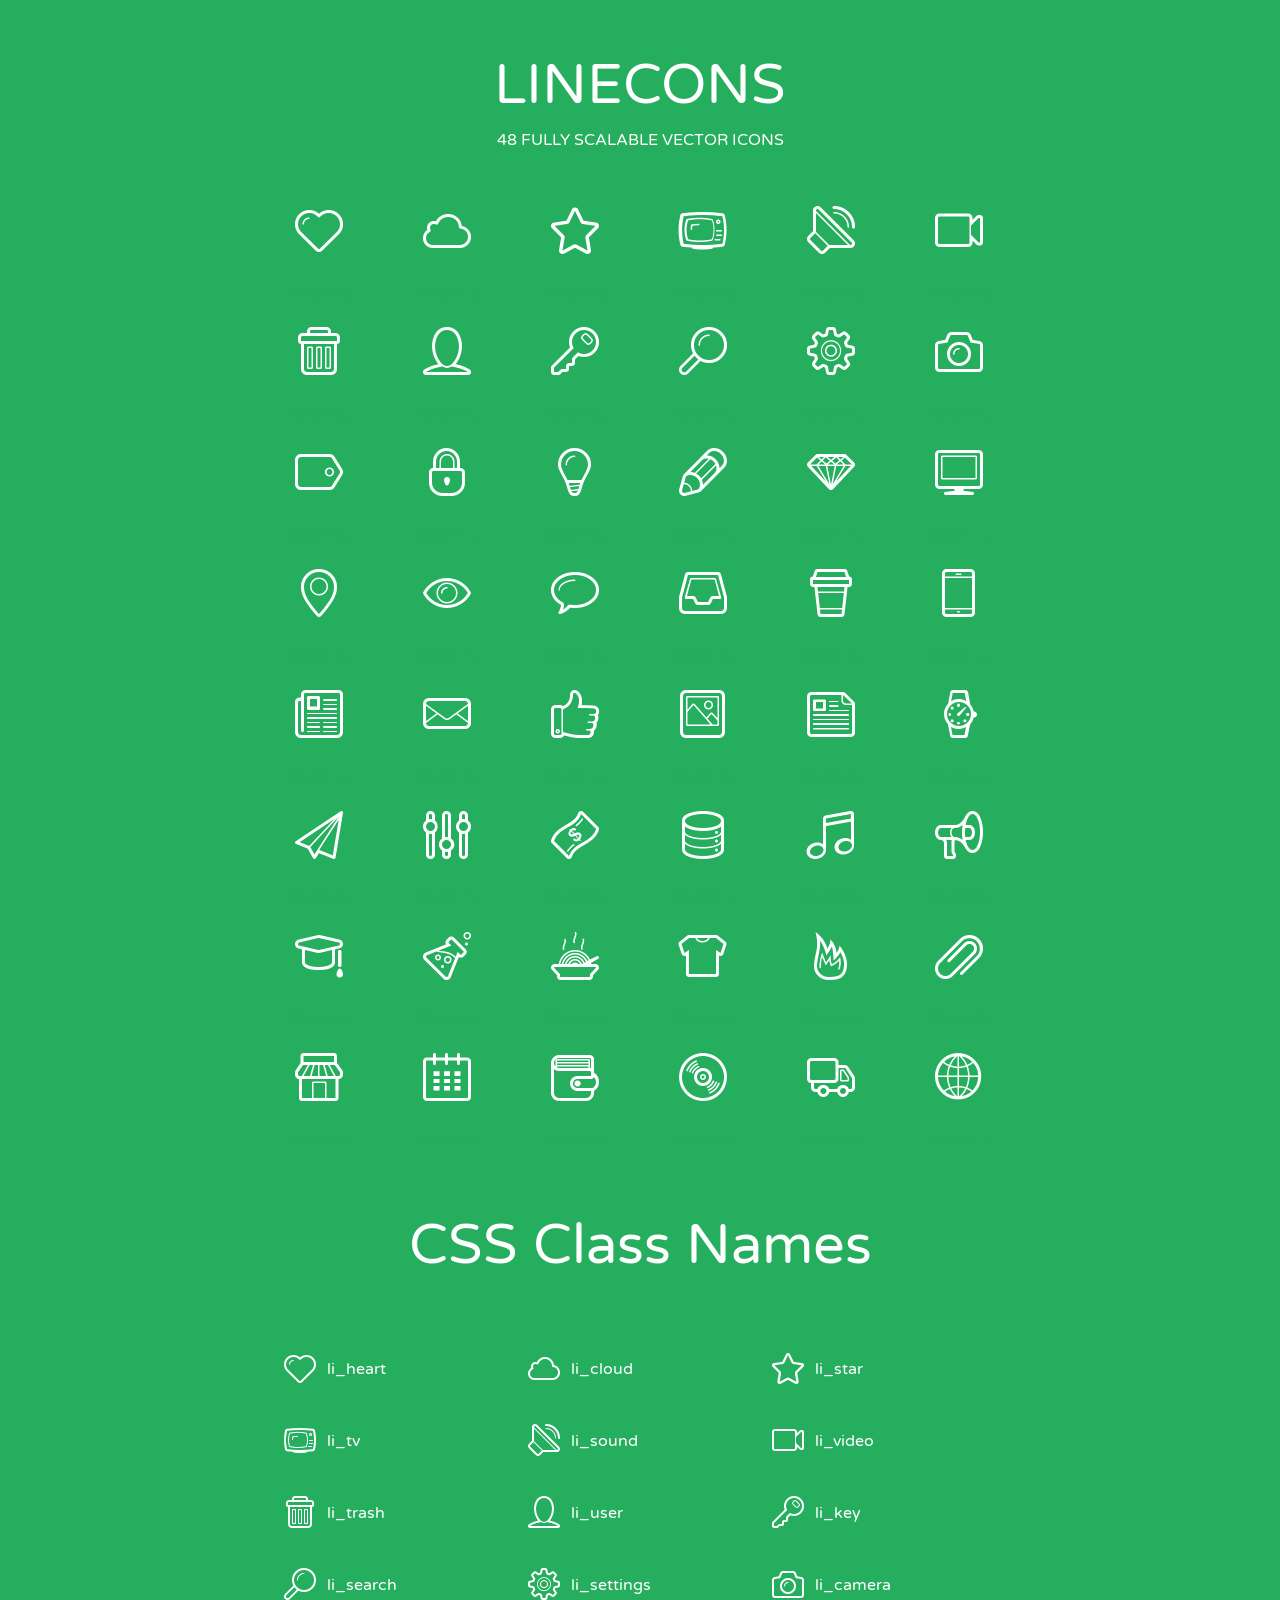
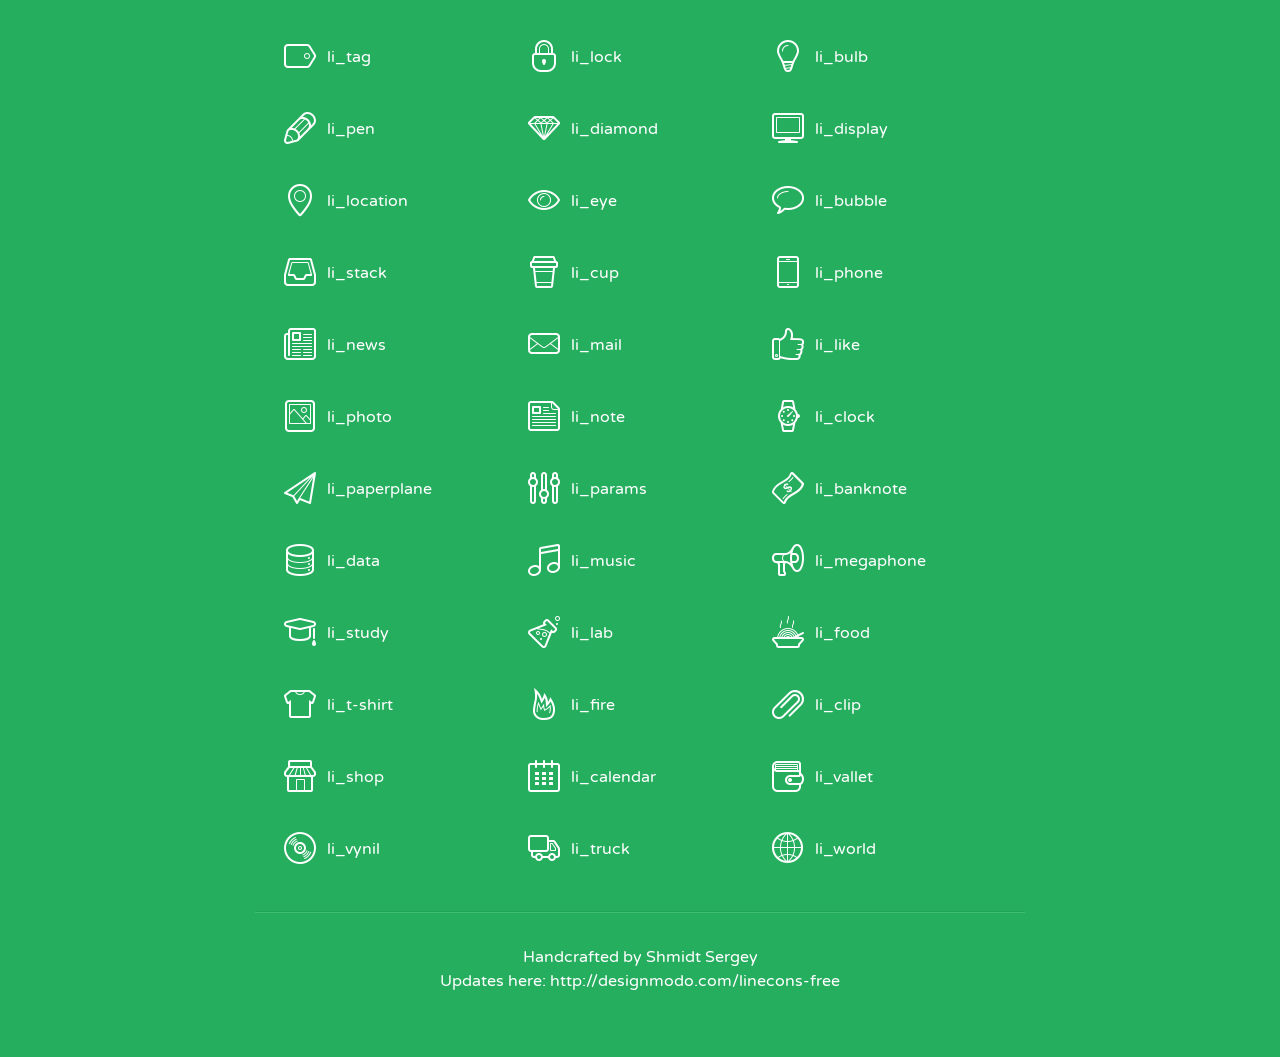
<file: assets/lineicons/index.html>
<!doctype html>
<html>
<head>
<title>LINECONS - 48 Fully Scalable Vector Icons</title>
<link rel="stylesheet" href="style.css" />
<link href='http://fonts.googleapis.com/css?family=Varela+Round' rel='stylesheet' type='text/css'>
<!--[if lte IE 7]><script src="lte-ie7.js"></script><![endif]-->

<!-- 

Thanks http://icomoon.io/app/ for amazing service!

-->


<style>
	section, header, footer {display: block;}
	body {
		font-family: 'Varela Round', sans-serif;
		color: #333333;
		line-height: 1.5;
		font-size: 16px;
		background:#26ae5f;
		color:white;
		-moz-text-shadow: 0 1px 1px rgba(0, 0, 0, 0.21);
		-webkit-text-shadow: 0 1px 1px rgba(0, 0, 0, 0.21);
	}
	* {
		-moz-box-sizing: border-box;
		-webkit-box-sizing: border-box;
		box-sizing: border-box;
		margin: 0;
		padding: 0;
	}
	.glyph {
		float: left;
		text-align: center;
		padding: .5em;
		margin: 0 .5em;
		width: 7em;
		border-radius: .375em;
		top:0;
		position:relative;
		-webkit-transition:0.2s ease-in;
		-o-transition:0.2s ease-in;
		-moz-transition:0.2s ease-in;
		-ie-transition:0.2s ease-in;
		transition:0.2s ease-in;
	}
	.glyph input {
		width: 100%;
		text-align: center;
		font-family: consolas, monospace;
		border-radius:3px;
		border:none;
		padding:4px;
		background:#26AE5C;
		color:#26AE5C;
		-webkit-transition:0.2s ease-in;
		-o-transition:0.2s ease-in;
		-moz-transition:0.2s ease-in;
		-ie-transition:0.2s ease-in;
		transition:0.2s ease-in;
	}
	.glyph:hover input {
		background:#26ae5f;
		padding:4px;
		color:#ffffff;
	}
	.glyph:hover {
		-webkit-transition: all 0.5s ease-out;
		background:#222821;
		color:#fff;
		text-shadow: none;
		-moz-text-shadow: none;
		-webkit-text-shadow: none;
		top:-5px;
		position:relative;
	}
	.glyph input, .mtm {
		margin-top: .75em;
	}
	.w-main {
		width: 770px;
		text-align:center;
	}
	.centered {
		margin-left: auto;
		margin-right: auto;
	}
	.fs1 {
		font-size: 3em;
	}
	header {
		margin: 2em 0;
		padding-bottom: .5em;
	}
	header h1 {
		font-size: 3.5em;
		font-weight: normal;
	}
	.clearfix:before, .clearfix:after { content: ""; display: table; }
	.clearfix:after, .clear { clear: both; }
	footer {
		margin: 2em 0;
		padding: 2em 0;
		border-top: 1px solid rgb(60, 189, 114);
		box-shadow: 0 -1px rgb(33, 165, 89);
	}
	a, a:visited {
		color: #ffffff; text-decoration:none;
	}
	a:hover, a:focus {color: #222821; text-decoration:none;}
	.box1 {
		display: inline-block;
		width: 14em;
		padding: .25em .5em;
		margin: .5em 1em .5em 0;
		text-align:left;
		
	}
	.box1 span { 
		font-size:2em;
		position: relative;
		top: 0.25em;
		margin-right: 0.1em;
	}
</style>
</head>
<body>
	<div class="w-main centered">
	<section class="mtm clearfix" id="glyphs">
	<header>
		<h1>LINECONS</h1>
		<p>48 FULLY SCALABLE VECTOR ICONS</p>
	</header>
	<div class="glyph">
		<div class="fs1" aria-hidden="true" data-icon="&#xe000;"></div>
		<input type="text" readonly="readonly" value="&amp;#xe000;" />
	</div>
	<div class="glyph">
		<div class="fs1" aria-hidden="true" data-icon="&#xe001;"></div>
		<input type="text" readonly="readonly" value="&amp;#xe001;" />
	</div>
	<div class="glyph">
		<div class="fs1" aria-hidden="true" data-icon="&#xe002;"></div>
		<input type="text" readonly="readonly" value="&amp;#xe002;" />
	</div>
	<div class="glyph">
		<div class="fs1" aria-hidden="true" data-icon="&#xe003;"></div>
		<input type="text" readonly="readonly" value="&amp;#xe003;" />
	</div>
	<div class="glyph">
		<div class="fs1" aria-hidden="true" data-icon="&#xe004;"></div>
		<input type="text" readonly="readonly" value="&amp;#xe004;" />
	</div>
	<div class="glyph">
		<div class="fs1" aria-hidden="true" data-icon="&#xe005;"></div>
		<input type="text" readonly="readonly" value="&amp;#xe005;" />
	</div>
	<div class="glyph">
		<div class="fs1" aria-hidden="true" data-icon="&#xe006;"></div>
		<input type="text" readonly="readonly" value="&amp;#xe006;" />
	</div>
	<div class="glyph">
		<div class="fs1" aria-hidden="true" data-icon="&#xe007;"></div>
		<input type="text" readonly="readonly" value="&amp;#xe007;" />
	</div>
	<div class="glyph">
		<div class="fs1" aria-hidden="true" data-icon="&#xe008;"></div>
		<input type="text" readonly="readonly" value="&amp;#xe008;" />
	</div>
	<div class="glyph">
		<div class="fs1" aria-hidden="true" data-icon="&#xe009;"></div>
		<input type="text" readonly="readonly" value="&amp;#xe009;" />
	</div>
	<div class="glyph">
		<div class="fs1" aria-hidden="true" data-icon="&#xe00a;"></div>
		<input type="text" readonly="readonly" value="&amp;#xe00a;" />
	</div>
	<div class="glyph">
		<div class="fs1" aria-hidden="true" data-icon="&#xe00b;"></div>
		<input type="text" readonly="readonly" value="&amp;#xe00b;" />
	</div>
	<div class="glyph">
		<div class="fs1" aria-hidden="true" data-icon="&#xe00c;"></div>
		<input type="text" readonly="readonly" value="&amp;#xe00c;" />
	</div>
	<div class="glyph">
		<div class="fs1" aria-hidden="true" data-icon="&#xe00d;"></div>
		<input type="text" readonly="readonly" value="&amp;#xe00d;" />
	</div>
	<div class="glyph">
		<div class="fs1" aria-hidden="true" data-icon="&#xe00e;"></div>
		<input type="text" readonly="readonly" value="&amp;#xe00e;" />
	</div>
	<div class="glyph">
		<div class="fs1" aria-hidden="true" data-icon="&#xe00f;"></div>
		<input type="text" readonly="readonly" value="&amp;#xe00f;" />
	</div>
	<div class="glyph">
		<div class="fs1" aria-hidden="true" data-icon="&#xe010;"></div>
		<input type="text" readonly="readonly" value="&amp;#xe010;" />
	</div>
	<div class="glyph">
		<div class="fs1" aria-hidden="true" data-icon="&#xe011;"></div>
		<input type="text" readonly="readonly" value="&amp;#xe011;" />
	</div>
	<div class="glyph">
		<div class="fs1" aria-hidden="true" data-icon="&#xe012;"></div>
		<input type="text" readonly="readonly" value="&amp;#xe012;" />
	</div>
	<div class="glyph">
		<div class="fs1" aria-hidden="true" data-icon="&#xe013;"></div>
		<input type="text" readonly="readonly" value="&amp;#xe013;" />
	</div>
	<div class="glyph">
		<div class="fs1" aria-hidden="true" data-icon="&#xe014;"></div>
		<input type="text" readonly="readonly" value="&amp;#xe014;" />
	</div>
	<div class="glyph">
		<div class="fs1" aria-hidden="true" data-icon="&#xe015;"></div>
		<input type="text" readonly="readonly" value="&amp;#xe015;" />
	</div>
	<div class="glyph">
		<div class="fs1" aria-hidden="true" data-icon="&#xe016;"></div>
		<input type="text" readonly="readonly" value="&amp;#xe016;" />
	</div>
	<div class="glyph">
		<div class="fs1" aria-hidden="true" data-icon="&#xe017;"></div>
		<input type="text" readonly="readonly" value="&amp;#xe017;" />
	</div>
	<div class="glyph">
		<div class="fs1" aria-hidden="true" data-icon="&#xe018;"></div>
		<input type="text" readonly="readonly" value="&amp;#xe018;" />
	</div>
	<div class="glyph">
		<div class="fs1" aria-hidden="true" data-icon="&#xe019;"></div>
		<input type="text" readonly="readonly" value="&amp;#xe019;" />
	</div>
	<div class="glyph">
		<div class="fs1" aria-hidden="true" data-icon="&#xe01a;"></div>
		<input type="text" readonly="readonly" value="&amp;#xe01a;" />
	</div>
	<div class="glyph">
		<div class="fs1" aria-hidden="true" data-icon="&#xe01b;"></div>
		<input type="text" readonly="readonly" value="&amp;#xe01b;" />
	</div>
	<div class="glyph">
		<div class="fs1" aria-hidden="true" data-icon="&#xe01c;"></div>
		<input type="text" readonly="readonly" value="&amp;#xe01c;" />
	</div>
	<div class="glyph">
		<div class="fs1" aria-hidden="true" data-icon="&#xe01d;"></div>
		<input type="text" readonly="readonly" value="&amp;#xe01d;" />
	</div>
	<div class="glyph">
		<div class="fs1" aria-hidden="true" data-icon="&#xe01e;"></div>
		<input type="text" readonly="readonly" value="&amp;#xe01e;" />
	</div>
	<div class="glyph">
		<div class="fs1" aria-hidden="true" data-icon="&#xe01f;"></div>
		<input type="text" readonly="readonly" value="&amp;#xe01f;" />
	</div>
	<div class="glyph">
		<div class="fs1" aria-hidden="true" data-icon="&#xe020;"></div>
		<input type="text" readonly="readonly" value="&amp;#xe020;" />
	</div>
	<div class="glyph">
		<div class="fs1" aria-hidden="true" data-icon="&#xe021;"></div>
		<input type="text" readonly="readonly" value="&amp;#xe021;" />
	</div>
	<div class="glyph">
		<div class="fs1" aria-hidden="true" data-icon="&#xe022;"></div>
		<input type="text" readonly="readonly" value="&amp;#xe022;" />
	</div>
	<div class="glyph">
		<div class="fs1" aria-hidden="true" data-icon="&#xe023;"></div>
		<input type="text" readonly="readonly" value="&amp;#xe023;" />
	</div>
	<div class="glyph">
		<div class="fs1" aria-hidden="true" data-icon="&#xe024;"></div>
		<input type="text" readonly="readonly" value="&amp;#xe024;" />
	</div>
	<div class="glyph">
		<div class="fs1" aria-hidden="true" data-icon="&#xe025;"></div>
		<input type="text" readonly="readonly" value="&amp;#xe025;" />
	</div>
	<div class="glyph">
		<div class="fs1" aria-hidden="true" data-icon="&#xe026;"></div>
		<input type="text" readonly="readonly" value="&amp;#xe026;" />
	</div>
	<div class="glyph">
		<div class="fs1" aria-hidden="true" data-icon="&#xe027;"></div>
		<input type="text" readonly="readonly" value="&amp;#xe027;" />
	</div>
	<div class="glyph">
		<div class="fs1" aria-hidden="true" data-icon="&#xe028;"></div>
		<input type="text" readonly="readonly" value="&amp;#xe028;" />
	</div>
	<div class="glyph">
		<div class="fs1" aria-hidden="true" data-icon="&#xe029;"></div>
		<input type="text" readonly="readonly" value="&amp;#xe029;" />
	</div>
	<div class="glyph">
		<div class="fs1" aria-hidden="true" data-icon="&#xe02a;"></div>
		<input type="text" readonly="readonly" value="&amp;#xe02a;" />
	</div>
	<div class="glyph">
		<div class="fs1" aria-hidden="true" data-icon="&#xe02b;"></div>
		<input type="text" readonly="readonly" value="&amp;#xe02b;" />
	</div>
	<div class="glyph">
		<div class="fs1" aria-hidden="true" data-icon="&#xe02c;"></div>
		<input type="text" readonly="readonly" value="&amp;#xe02c;" />
	</div>
	<div class="glyph">
		<div class="fs1" aria-hidden="true" data-icon="&#xe02d;"></div>
		<input type="text" readonly="readonly" value="&amp;#xe02d;" />
	</div>
	<div class="glyph">
		<div class="fs1" aria-hidden="true" data-icon="&#xe02e;"></div>
		<input type="text" readonly="readonly" value="&amp;#xe02e;" />
	</div>
	<div class="glyph">
		<div class="fs1" aria-hidden="true" data-icon="&#xe02f;"></div>
		<input type="text" readonly="readonly" value="&amp;#xe02f;" />
	</div>
	</section>
	<div class="clear"></div>
	<section class="mtm clearfix" id="glyphs">
	<header>
		<h1>CSS Class Names</h1>
	</header>
	<span class="box1">
		<span aria-hidden="true" class="li_heart"></span>
		&nbsp;li_heart
	</span>
	<span class="box1">
		<span aria-hidden="true" class="li_cloud"></span>
		&nbsp;li_cloud
	</span>
	<span class="box1">
		<span aria-hidden="true" class="li_star"></span>
		&nbsp;li_star
	</span>
	<span class="box1">
		<span aria-hidden="true" class="li_tv"></span>
		&nbsp;li_tv
	</span>
	<span class="box1">
		<span aria-hidden="true" class="li_sound"></span>
		&nbsp;li_sound
	</span>
	<span class="box1">
		<span aria-hidden="true" class="li_video"></span>
		&nbsp;li_video
	</span>
	<span class="box1">
		<span aria-hidden="true" class="li_trash"></span>
		&nbsp;li_trash
	</span>
	<span class="box1">
		<span aria-hidden="true" class="li_user"></span>
		&nbsp;li_user
	</span>
	<span class="box1">
		<span aria-hidden="true" class="li_key"></span>
		&nbsp;li_key
	</span>
	<span class="box1">
		<span aria-hidden="true" class="li_search"></span>
		&nbsp;li_search
	</span>
	<span class="box1">
		<span aria-hidden="true" class="li_settings"></span>
		&nbsp;li_settings
	</span>
	<span class="box1">
		<span aria-hidden="true" class="li_camera"></span>
		&nbsp;li_camera
	</span>
	<span class="box1">
		<span aria-hidden="true" class="li_tag"></span>
		&nbsp;li_tag
	</span>
	<span class="box1">
		<span aria-hidden="true" class="li_lock"></span>
		&nbsp;li_lock
	</span>
	<span class="box1">
		<span aria-hidden="true" class="li_bulb"></span>
		&nbsp;li_bulb
	</span>
	<span class="box1">
		<span aria-hidden="true" class="li_pen"></span>
		&nbsp;li_pen
	</span>
	<span class="box1">
		<span aria-hidden="true" class="li_diamond"></span>
		&nbsp;li_diamond
	</span>
	<span class="box1">
		<span aria-hidden="true" class="li_display"></span>
		&nbsp;li_display
	</span>
	<span class="box1">
		<span aria-hidden="true" class="li_location"></span>
		&nbsp;li_location
	</span>
	<span class="box1">
		<span aria-hidden="true" class="li_eye"></span>
		&nbsp;li_eye
	</span>
	<span class="box1">
		<span aria-hidden="true" class="li_bubble"></span>
		&nbsp;li_bubble
	</span>
	<span class="box1">
		<span aria-hidden="true" class="li_stack"></span>
		&nbsp;li_stack
	</span>
	<span class="box1">
		<span aria-hidden="true" class="li_cup"></span>
		&nbsp;li_cup
	</span>
	<span class="box1">
		<span aria-hidden="true" class="li_phone"></span>
		&nbsp;li_phone
	</span>
	<span class="box1">
		<span aria-hidden="true" class="li_news"></span>
		&nbsp;li_news
	</span>
	<span class="box1">
		<span aria-hidden="true" class="li_mail"></span>
		&nbsp;li_mail
	</span>
	<span class="box1">
		<span aria-hidden="true" class="li_like"></span>
		&nbsp;li_like
	</span>
	<span class="box1">
		<span aria-hidden="true" class="li_photo"></span>
		&nbsp;li_photo
	</span>
	<span class="box1">
		<span aria-hidden="true" class="li_note"></span>
		&nbsp;li_note
	</span>
	<span class="box1">
		<span aria-hidden="true" class="li_clock"></span>
		&nbsp;li_clock
	</span>
	<span class="box1">
		<span aria-hidden="true" class="li_paperplane"></span>
		&nbsp;li_paperplane
	</span>
	<span class="box1">
		<span aria-hidden="true" class="li_params"></span>
		&nbsp;li_params
	</span>
	<span class="box1">
		<span aria-hidden="true" class="li_banknote"></span>
		&nbsp;li_banknote
	</span>
	<span class="box1">
		<span aria-hidden="true" class="li_data"></span>
		&nbsp;li_data
	</span>
	<span class="box1">
		<span aria-hidden="true" class="li_music"></span>
		&nbsp;li_music
	</span>
	<span class="box1">
		<span aria-hidden="true" class="li_megaphone"></span>
		&nbsp;li_megaphone
	</span>
	<span class="box1">
		<span aria-hidden="true" class="li_study"></span>
		&nbsp;li_study
	</span>
	<span class="box1">
		<span aria-hidden="true" class="li_lab"></span>
		&nbsp;li_lab
	</span>
	<span class="box1">
		<span aria-hidden="true" class="li_food"></span>
		&nbsp;li_food
	</span>
	<span class="box1">
		<span aria-hidden="true" class="li_t-shirt"></span>
		&nbsp;li_t-shirt
	</span>
	<span class="box1">
		<span aria-hidden="true" class="li_fire"></span>
		&nbsp;li_fire
	</span>
	<span class="box1">
		<span aria-hidden="true" class="li_clip"></span>
		&nbsp;li_clip
	</span>
	<span class="box1">
		<span aria-hidden="true" class="li_shop"></span>
		&nbsp;li_shop
	</span>
	<span class="box1">
		<span aria-hidden="true" class="li_calendar"></span>
		&nbsp;li_calendar
	</span>
	<span class="box1">
		<span aria-hidden="true" class="li_vallet"></span>
		&nbsp;li_vallet
	</span>
	<span class="box1">
		<span aria-hidden="true" class="li_vynil"></span>
		&nbsp;li_vynil
	</span>
	<span class="box1">
		<span aria-hidden="true" class="li_truck"></span>
		&nbsp;li_truck
	</span>
	<span class="box1">
		<span aria-hidden="true" class="li_world"></span>
		&nbsp;li_world
	</span>
	</section>
	<footer>
		<p>Handcrafted by <a href="http://shmidt.in">Shmidt Sergey</a></p>
		<p>Updates here: <a href="http://designmodo.com/linecons-free">http://designmodo.com/linecons-free</a></p>
	</footer>
	</div>
	<script>
	document.getElementById("glyphs").addEventListener("click", function(e) {
		var target = e.target;
		if (target.tagName === "INPUT") {
			target.select();
		}
	});
	</script>
</body>
</html>
</file>
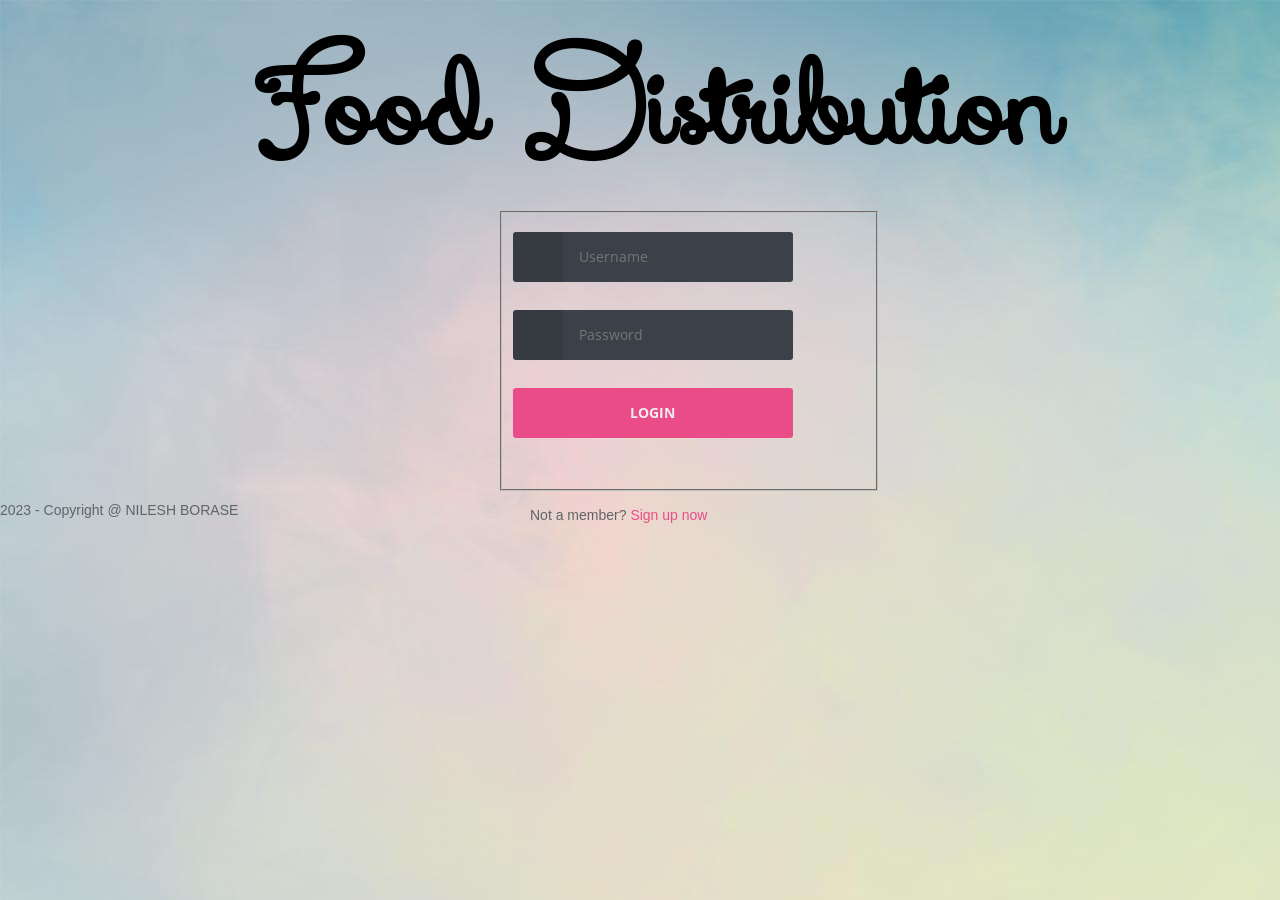
<file: login.html>
<!DOCTYPE html>
<html>

<head>

  <meta charset="UTF-8">

  <title>FOOD DISTRIBUTION</title>

    <link rel="stylesheet" href="css/styleLogin.css">
    <link rel="stylesheet" href="http://fonts.googleapis.com/css?family=Open+Sans:400,700">
    <link rel="stylesheet" type="text/css" href="http://fonts.googleapis.com/css?family=Tangerine">
    <script type="text/javascript" src="js/jquery.js"></script>
    <style>
    body{
    font-family: Verdana, Geneva, sans-serif;
  }


.validation{
  color: white;
  position: relative;
  top: -50px;
  left: 200px;
}
    </style>
</head>

<body>
<h1 class="heading">Food Distribution </h1>
    <div class="container">

      <div id="login">

        <form method="get" action="profile.html">

          <fieldset class="clearfix">

            <p><span class="fontawesome-user"></span><input type="text" placeholder="Username" id="username" required></p> <!-- JS because of IE support; better: placeholder="Username" -->
            <div id="usernameSpan" class="validation"></div>
            <p><span class="fontawesome-lock"></span><input type="password"  placeholder="Password" id="password" required></p> <!-- JS because of IE support; better: placeholder="Password" -->
            <div id="passwordSpan" class="validation"></div>
            <p><input type="submit" value="LOGIN"></p>

          </fieldset>

        </form>

        <p>        Not a member? <a href="signUp.html">Sign up now</a><span class="fontawesome-arrow-right"></span></p>

      </div> <!-- end login -->

    </div>
    

</body>
<!--footer start-->
    <footer class="site-footer">
      <div class="text-center">
        2023 - Copyright @ NILESH BORASE
        <a href="index.html#" class="go-top">
        <i class="fa fa-angle-up"></i>
        </a>
      </div>
    </footer>
<!--footer end-->

</html>
</file>
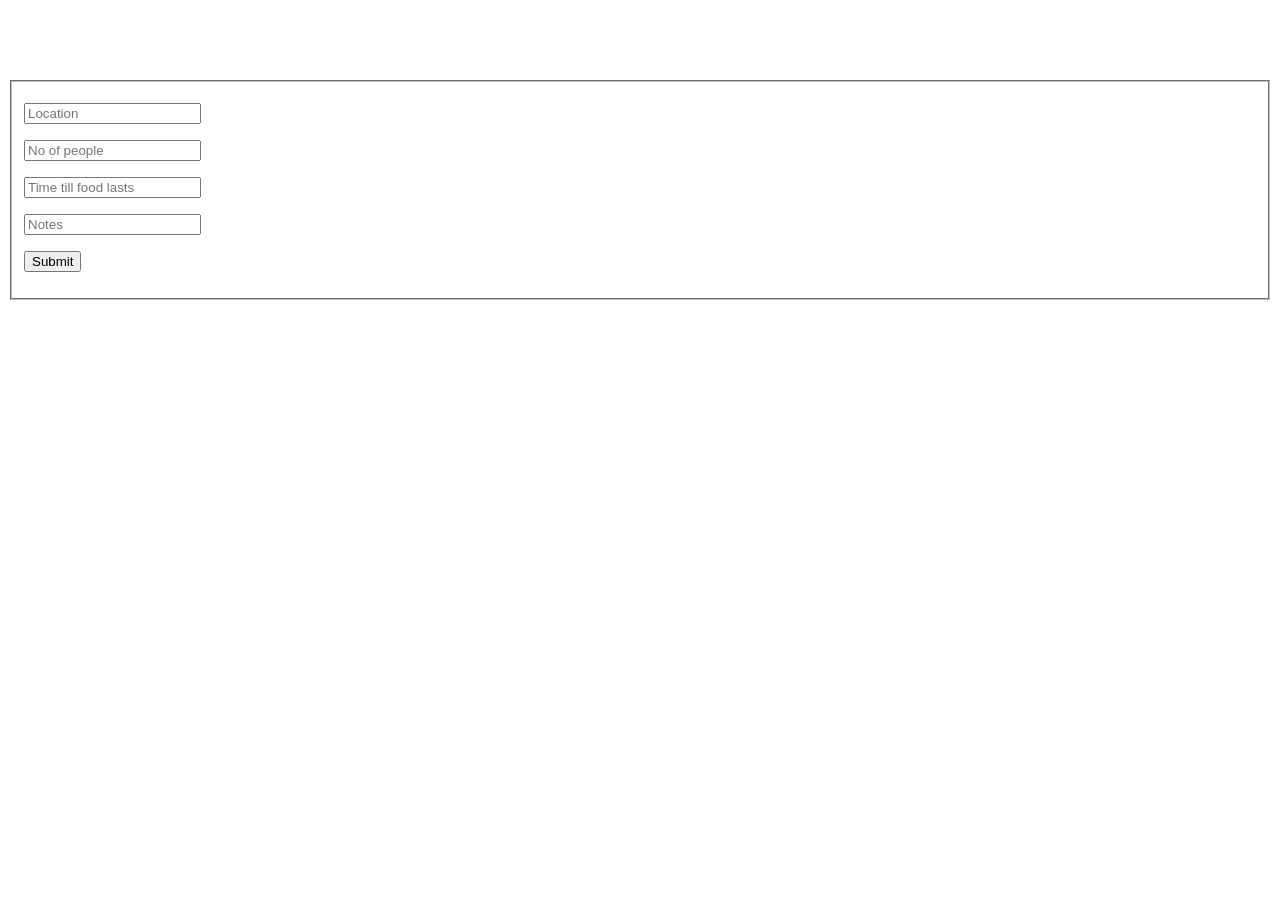
<file: Post a Request.html>
<!DOCTYPE html>
<!-- saved from url=(0069)file:///Users/mnatraj/Desktop/Modifying%20Hackathon/post_request.html -->
<html><head><meta http-equiv="Content-Type" content="text/html; charset=UTF-8">

  <meta charset="UTF-8">

  <title>Post a Request</title>

    <link rel="stylesheet" href="file:///Users/mnatraj/Desktop/Modifying%20Hackathon/css/styleLogin.css">
    <link rel="stylesheet" href="http://fonts.googleapis.com/css?family=Open+Sans:400,700">
    <link rel="stylesheet" type="text/css" href="./Post a Request_files/css">
    <script type="text/javascript" src="./Post a Request_files/jquery.js"></script>
    <style>
      .heading{
       color: white;
       margin-left: 100px;
}
.validation{
  color: white;
  position: relative;
  top: -50px;
  left: 300px;
}
.back{
border-radius: 3px;
  -moz-border-radius: 3px;
  -webkit-border-radius: 3px;
  background-color: #ea4c88;
  color: #eee;
  font-weight: bold;
  margin-bottom: 2em;
  text-transform: uppercase;
  width: 280px;
  padding: 10px;
  position: relative;
  top: 20px;
}
  </style>
</head>

<body>
<h1 class="heading">Post a Request</h1>
    <div class="container">

      <div id="login">

        <form method="get" action="file:///Users/mnatraj/Desktop/Modifying%20Hackathon/post_confirmation.html" onsubmit="submitFunction()">

          <fieldset class="clearfix">

            <p><span class="fontawesome-user"></span><input type="text" placeholder="Location" required=""></p> <!-- JS because of IE support; better: placeholder="Username" -->
            <div class="validation"></div>
            <p><span class="fontawesome-lock"></span><input type="text" placeholder="No of people" required=""></p> <!-- JS because of IE support; better: placeholder="Password" -->
             <p><span class="fontawesome-lock"></span><input type="text" placeholder="Time till food lasts" required=""></p> <!-- JS because of IE support; better: placeholder="Password" --> <p><span class="fontawesome-lock"></span><input type="text" placeholder="Notes"></p> <!-- JS because of IE support; better: placeholder="Password" -->
            <div id="passwordSpan" class="validation"></div>
            <p><input type="submit" value="Submit"></p>
          </fieldset>

        </form>
        <p id="confirmSubmission"></p>
      </div> <!-- end login -->
    </div>

</body></html>
</file>
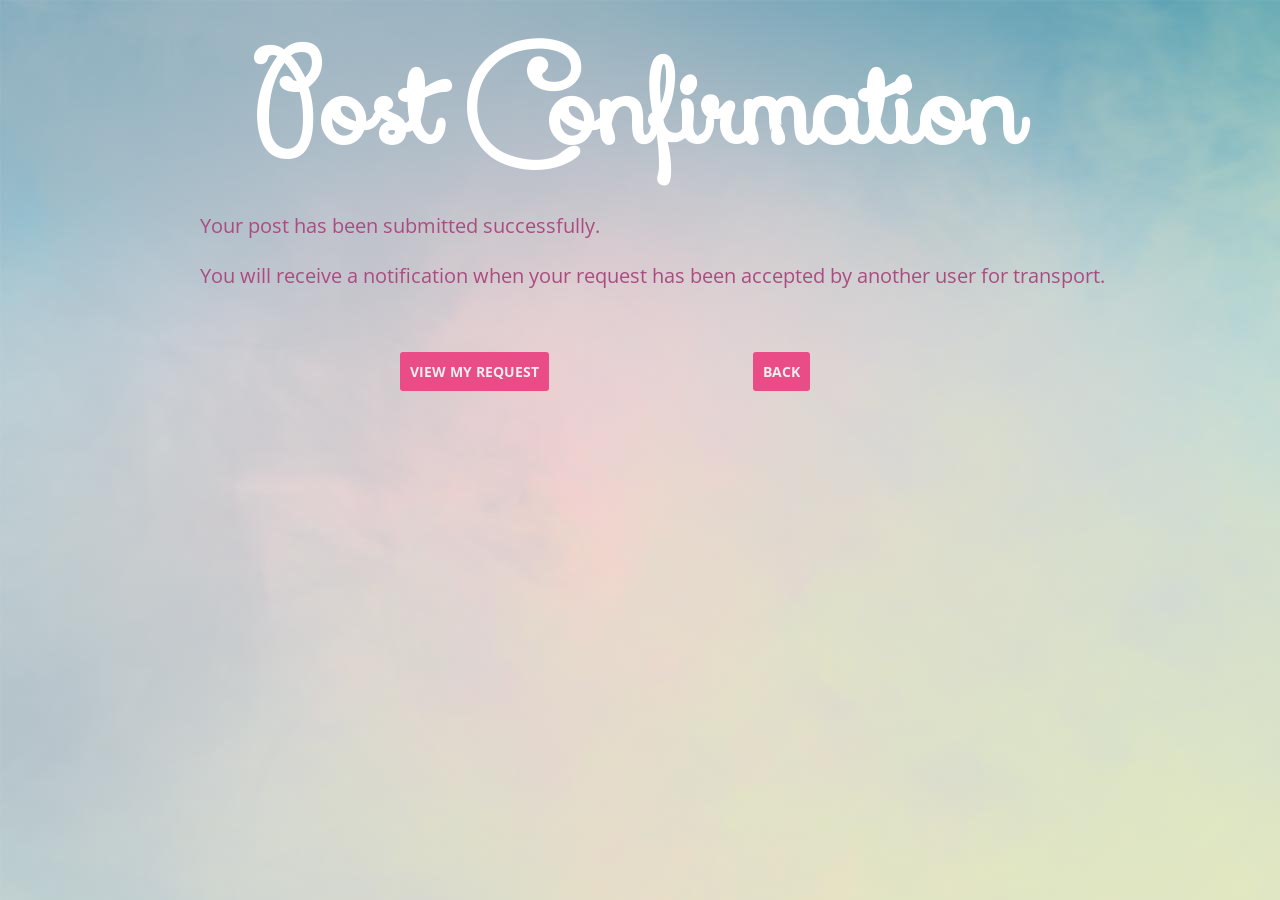
<file: post_confirmation.html>
<!DOCTYPE html>
<html>

<head>

  <meta charset="UTF-8">

  <title>Post Confirmation</title>

    <link rel="stylesheet" href="css/styleLogin.css">
    <link rel="stylesheet" href="http://fonts.googleapis.com/css?family=Open+Sans:400,700">
    <link rel="stylesheet" type="text/css" href="http://fonts.googleapis.com/css?family=Tangerine">
    <script type="text/javascript" src="js/jquery.js"></script>
    <style>
    .heading{
      color: white;
 
}
p{
  color: #aa4c80;
  font-size: 20px;
}
.validation{
  color: white;
  position: relative;
  top: -50px;
  left: 300px;
}
.back{
border-radius: 3px;
  -moz-border-radius: 3px;
  -webkit-border-radius: 3px;
  background-color: #ea4c88;
  color: #eee;
  font-weight: bold;
  margin-bottom: 2em;
  margin-left: 200px;
  text-transform: uppercase;
  width: 280px;
  padding: 10px;
  position: relative;
  top: 50px;
}
.container{

  position: relative;
  left: 200px;
  top: 40px;
  }
  </style>
</head>

<body>
<h1 class="heading">Post Confirmation</h1>
    <div class="container">
    <p>Your post has been submitted successfully.</p>
    <p>You will receive a notification when your request has been accepted by another user for transport.</p>
        <a href="requests_added.html" class="back">View my request</a>
        <a href="profile.html" class="back">Back</a>
    </div>
</body>
</html>
</file>
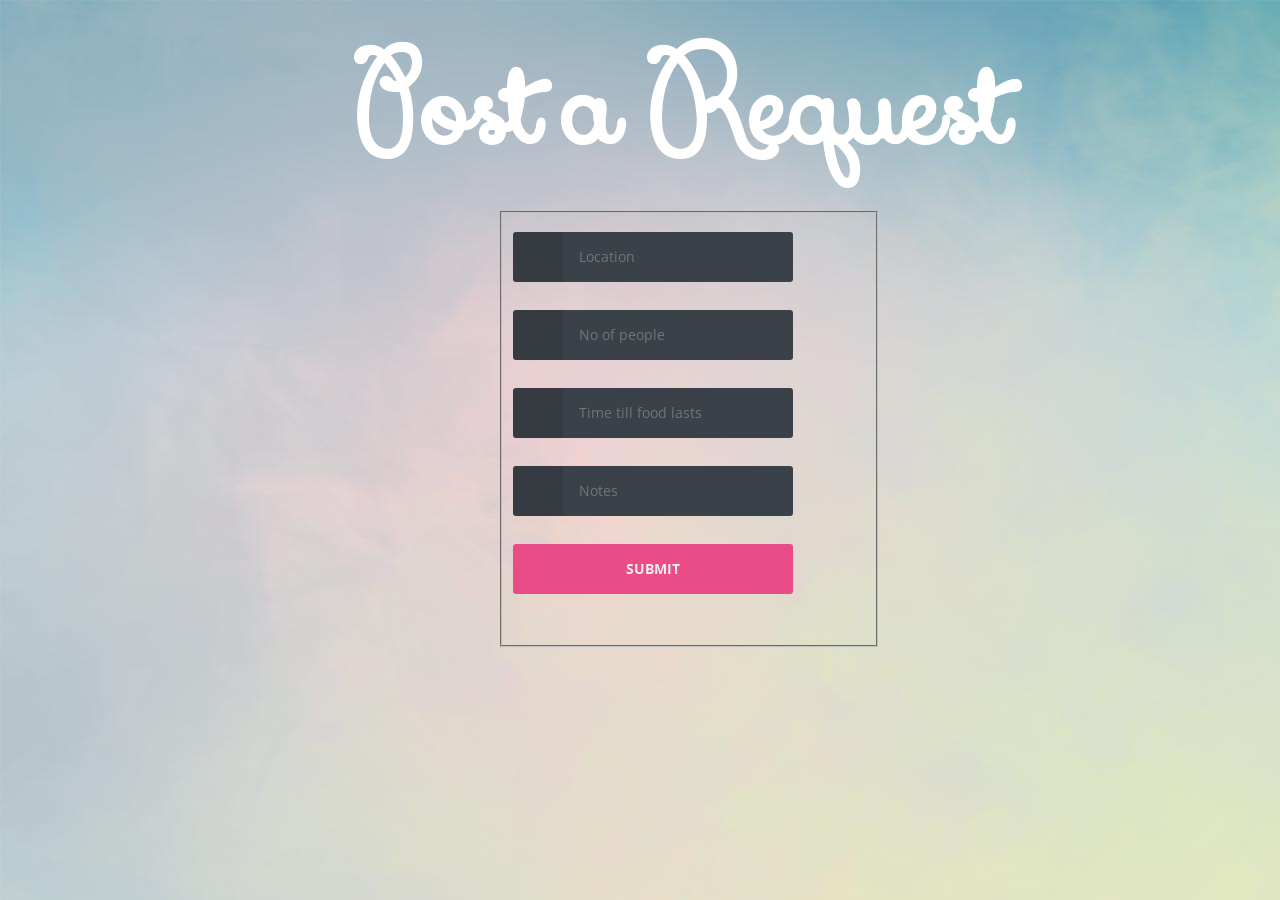
<file: post_request.html>
<!DOCTYPE html>
<html>

<head>

  <meta charset="UTF-8">

  <title>Post a Request</title>

    <link rel="stylesheet" href="css/styleLogin.css">
    <link rel="stylesheet" href="http://fonts.googleapis.com/css?family=Open+Sans:400,700">
    <link rel="stylesheet" type="text/css" href="http://fonts.googleapis.com/css?family=Tangerine">
    <script type="text/javascript" src="js/jquery.js"></script>
    <style>
      .heading{
       color: white;
       margin-left: 100px;
}
.validation{
  color: white;
  position: relative;
  top: -50px;
  left: 300px;
}
.back{
border-radius: 3px;
  -moz-border-radius: 3px;
  -webkit-border-radius: 3px;
  background-color: #ea4c88;
  color: #eee;
  font-weight: bold;
  margin-bottom: 2em;
  text-transform: uppercase;
  width: 280px;
  padding: 10px;
  position: relative;
  top: 20px;
}
  </style>
</head>

<body>
<h1 class="heading">Post a Request</h1>
    <div class="container">

      <div id="login">

        <form method="get" action="post_confirmation.html" onsubmit="submitFunction()">

          <fieldset class="clearfix">

            <p><span class="fontawesome-user"></span><input type="text" placeholder="Location"required></p> <!-- JS because of IE support; better: placeholder="Username" -->
            <div class="validation"></div>
            <p><span class="fontawesome-lock"></span><input type="text"  placeholder="No of people" required></p> <!-- JS because of IE support; better: placeholder="Password" -->
             <p><span class="fontawesome-lock"></span><input type="text"  placeholder="Time till food lasts" required></p> <!-- JS because of IE support; better: placeholder="Password" --> <p><span class="fontawesome-lock"></span><input type="text"  placeholder="Notes"></p> <!-- JS because of IE support; better: placeholder="Password" -->
            <div id="passwordSpan" class="validation"></div>
            <p><input type="submit" value="Submit"></p>
          </fieldset>

        </form>
        <p id="confirmSubmission"></p>
      </div> <!-- end login -->
    </div>
</body>
</html>
</file>
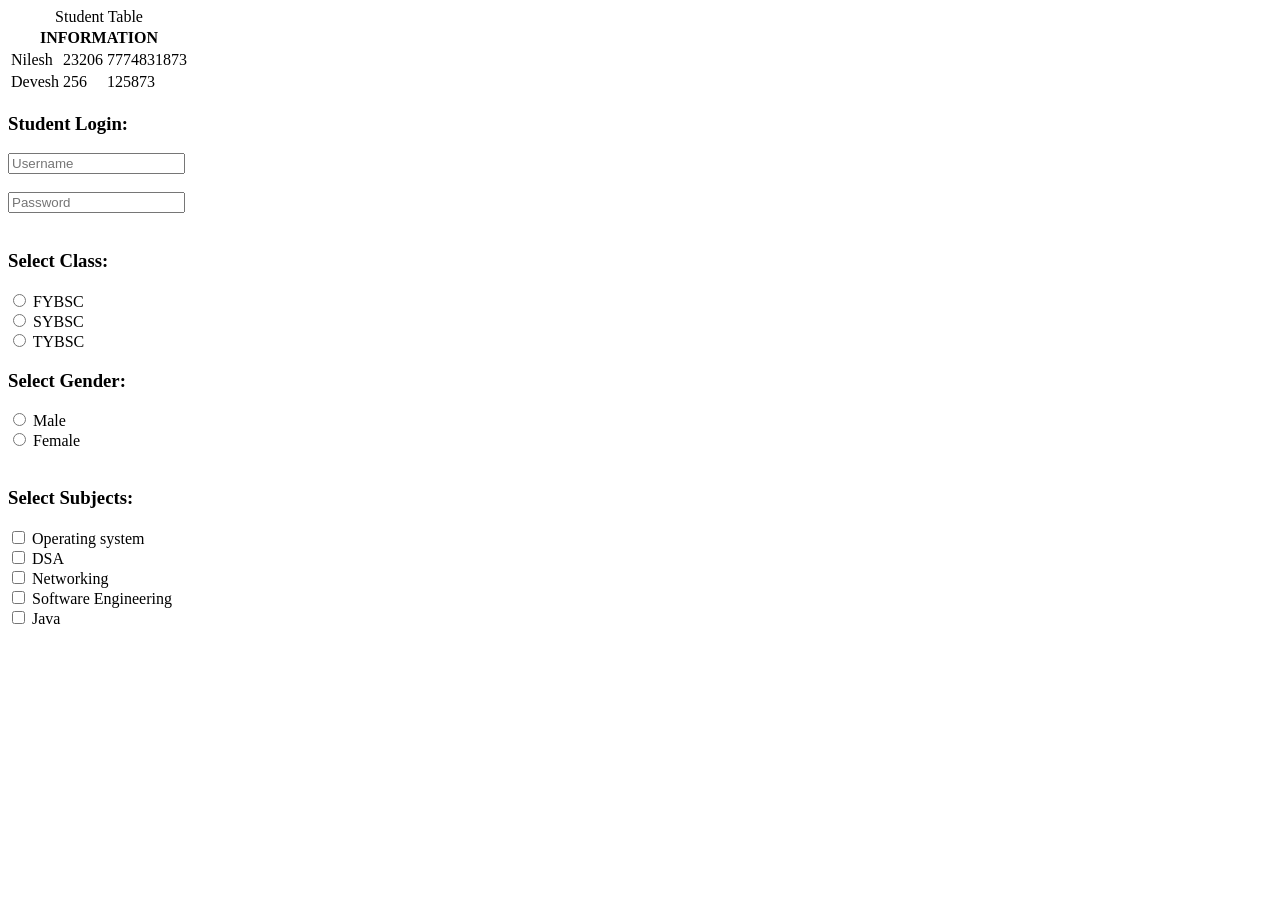
<file: practice.html>
<!DOCTYPE html>
<html lang="en">
<head>
    <meta charset="UTF-8">
    <meta name="viewport" content="width=device-width, initial-scale=1.0">
    <title>Document</title>
</head>
<body>
    <main>
        <table>
            <thead>
            <caption>Student Table</caption>
            <tr> 
                
                <th colspan="3">INFORMATION</th>
            </tr>
            </thead>
            <tbody>
            <tr>
                <td>Nilesh</td>
                <td>23206</td>
                <td>7774831873</td>
            </tr>
            <tr>
                <td>Devesh</td>
                <td>256</td>
                <td>125873</td>
            </tr>
        </tbody>
        </table>


        <form action="/action.php">
            <h3> Student Login:</h3>
            <input type="text" placeholder="Username">
            <br><br>
            <input type="password" placeholder="Password">
            <br><br>

            <h3>Select Class:</h3>
            <label>
                <input type="radio" value="class FYBSC" name="class" > FYBSC
            </label>
            <br>
            <label>
                <input type="radio" value="SYBSC" name="class"> SYBSC
            </label>
            <br>
            <label>
                <input type="radio" value="TYBSC" name="class"> TYBSC
            </label>


            <h3>Select Gender:</h3>
        <label>
            <input type="radio" value="Male" name="class"> Male
        </label>
        <br>
        <label>
            <input type="radio" value="Female" name="class"> Female
        </label>
        <br><br>

        <h3> Select Subjects:</h3>
        <label>
            <input type="checkbox" value="Operating system" name="class" > Operating system
        </label>
            <br>
            <label>
            <input type="checkbox" value="DSA" name="class" > DSA
        </label>
            <br>
            <label>
            <input type="checkbox" value="Networking" name="class" > Networking
        </label>
            <br>
            <label>
            <input type="checkbox" value="Software Engineering" name="class" > Software Engineering
        </label>
            <br>
            <label>
            <input type="checkbox" value="Java" name="class" > Java
        </label>
            <br>
        </form>
    </main>

     
</body>
</html>
</file>
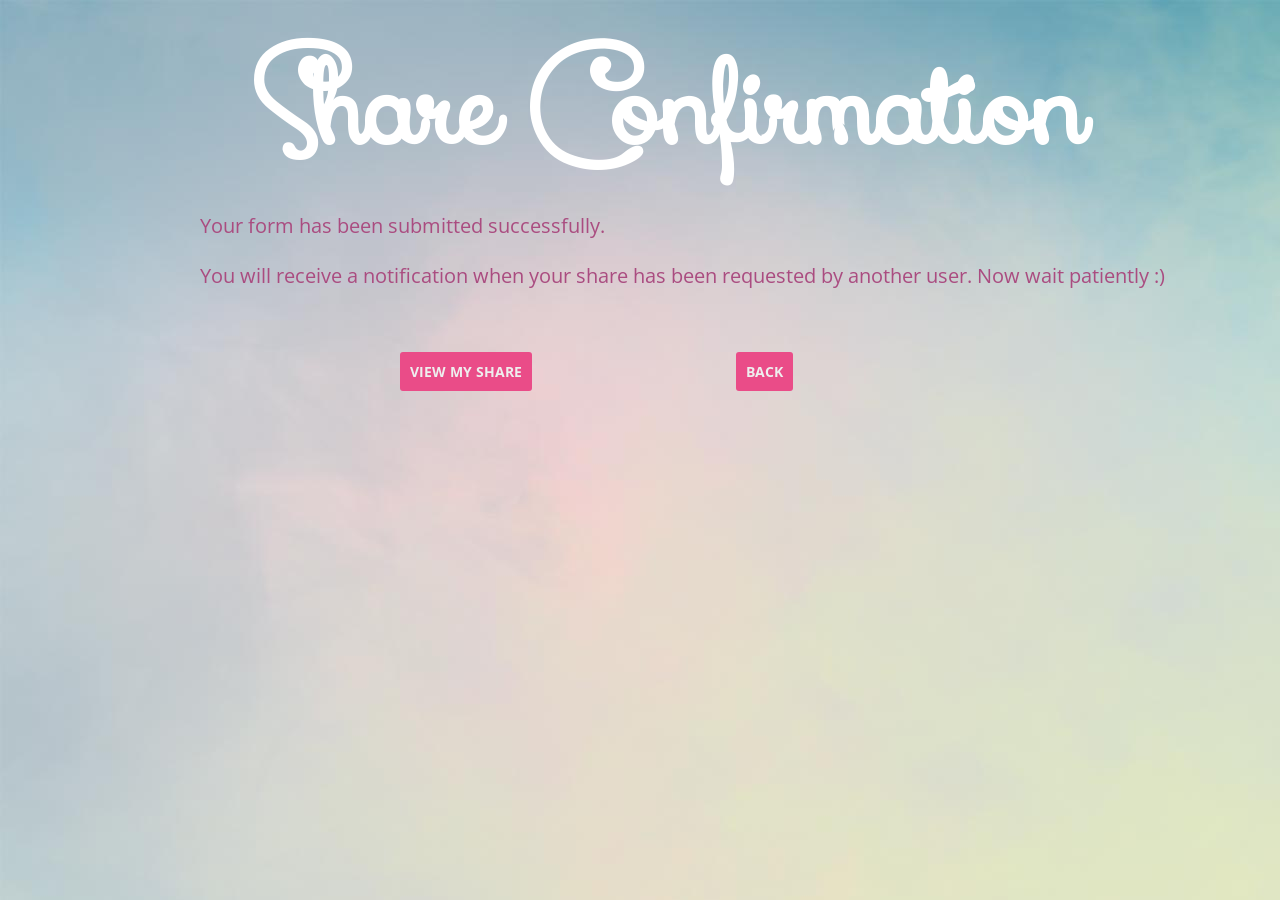
<file: share_confirmation.html>
<!DOCTYPE html>
<html>

<head>

  <meta charset="UTF-8">

  <title>Food for thought</title>

    <link rel="stylesheet" href="css/styleLogin.css">
    <link rel="stylesheet" href="http://fonts.googleapis.com/css?family=Open+Sans:400,700">
    <link rel="stylesheet" type="text/css" href="http://fonts.googleapis.com/css?family=Tangerine">
    <script type="text/javascript" src="js/jquery.js"></script>
    <style>
    .heading{
      color: white;
 
}
p{
  color: #aa4c80;
  font-size: 20px;
}
.validation{
  color: white;
  position: relative;
  top: -50px;
  left: 300px;
}
.back{
border-radius: 3px;
  -moz-border-radius: 3px;
  -webkit-border-radius: 3px;
  background-color: #ea4c88;
  color: #eee;
  font-weight: bold;
  margin-bottom: 2em;
  margin-left: 200px;
  text-transform: uppercase;
  width: 280px;
  padding: 10px;
  position: relative;
  top: 50px;
}
.container{

  position: relative;
  left: 200px;
  top: 40px;
  }
  </style>
</head>

<body>
<h1 class="heading">Share Confirmation</h1>
    <div class="container">
    <p>Your form has been submitted successfully.</p>
    <p>You will receive a notification when your share has been requested by another user. Now wait patiently :) </p>
        <a href="requests.html" class="back">View my share</a>
        <a href="profile.html" class="back">Back</a>
    </div>
</body>
</html>
</file>
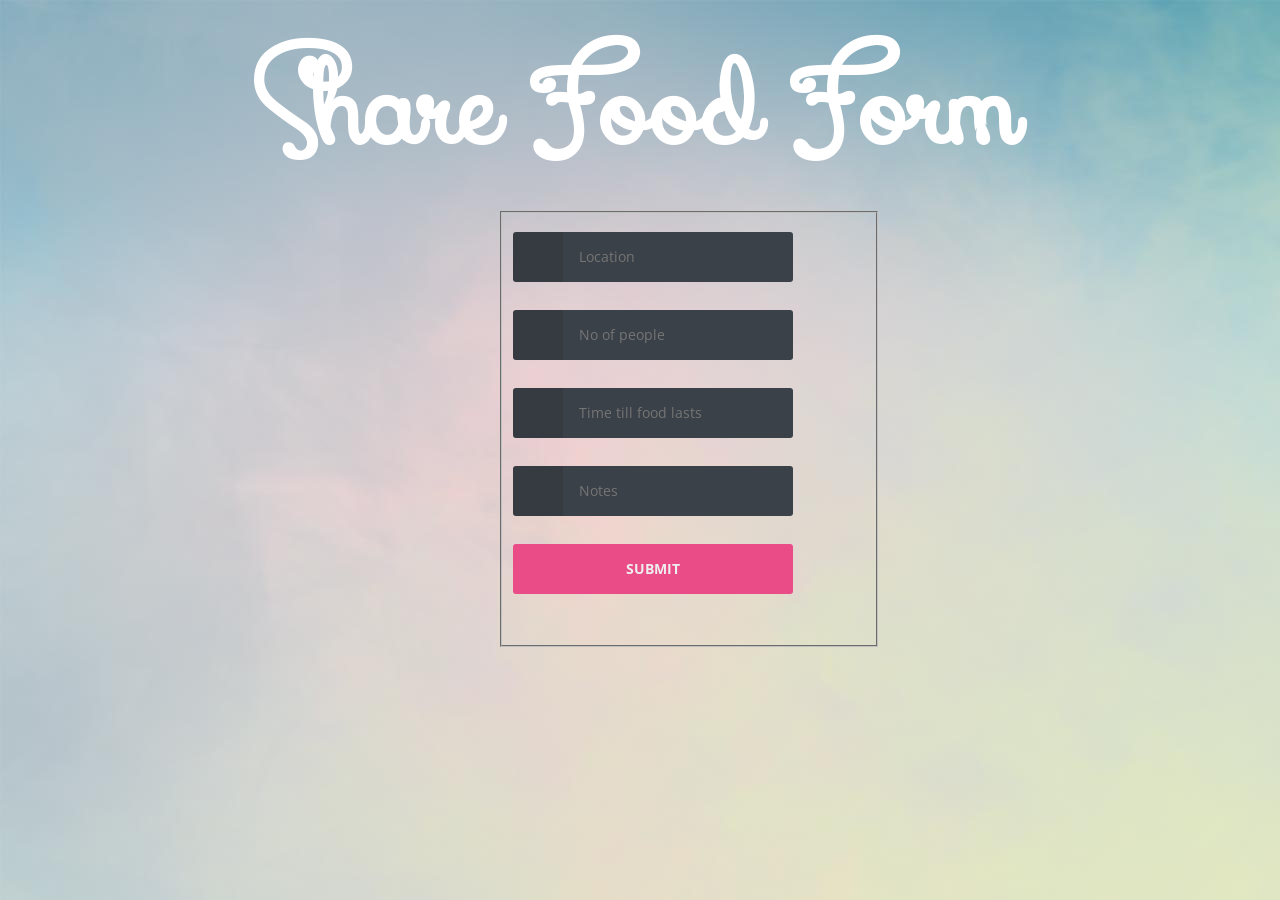
<file: shares.html>
<!DOCTYPE html>
<html>

<head>

  <meta charset="UTF-8">

  <title>Food for thought</title>

    <link rel="stylesheet" href="css/styleLogin.css">
    <link rel="stylesheet" href="http://fonts.googleapis.com/css?family=Open+Sans:400,700">
    <link rel="stylesheet" type="text/css" href="http://fonts.googleapis.com/css?family=Tangerine">
    <script type="text/javascript" src="js/jquery.js"></script>
    <style>
      .heading{
       color: white;
}
.validation{
  color: white;
  position: relative;
  top: -50px;
  left: 300px;
}
.back{
border-radius: 3px;
  -moz-border-radius: 3px;
  -webkit-border-radius: 3px;
  background-color: #ea4c88;
  color: #eee;
  font-weight: bold;
  margin-bottom: 2em;
  text-transform: uppercase;
  width: 280px;
  padding: 10px;
  position: relative;
  top: 20px;
}
  </style>
</head>

<body>
<h1 class="heading">Share Food Form</h1>
    <div class="container">

      <div id="login">

        <form method="get" action="share_confirmation.html" onsubmit="submitFunction()">

          <fieldset class="clearfix">

            <p><span class="fontawesome-user"></span><input type="text" placeholder="Location"required></p> <!-- JS because of IE support; better: placeholder="Username" -->
            <div class="validation"></div>
            <p><span class="fontawesome-lock"></span><input type="text"  placeholder="No of people" required></p> <!-- JS because of IE support; better: placeholder="Password" -->
             <p><span class="fontawesome-lock"></span><input type="text"  placeholder="Time till food lasts" required></p> <!-- JS because of IE support; better: placeholder="Password" --> <p><span class="fontawesome-lock"></span><input type="text"  placeholder="Notes"></p> <!-- JS because of IE support; better: placeholder="Password" -->
            <div id="passwordSpan" class="validation"></div>
            <p><input type="submit" value="Submit"></p>
          </fieldset>

        </form>
        <p id="confirmSubmission"></p>
      </div> <!-- end login -->
    </div>
</body>
</html>
</file>
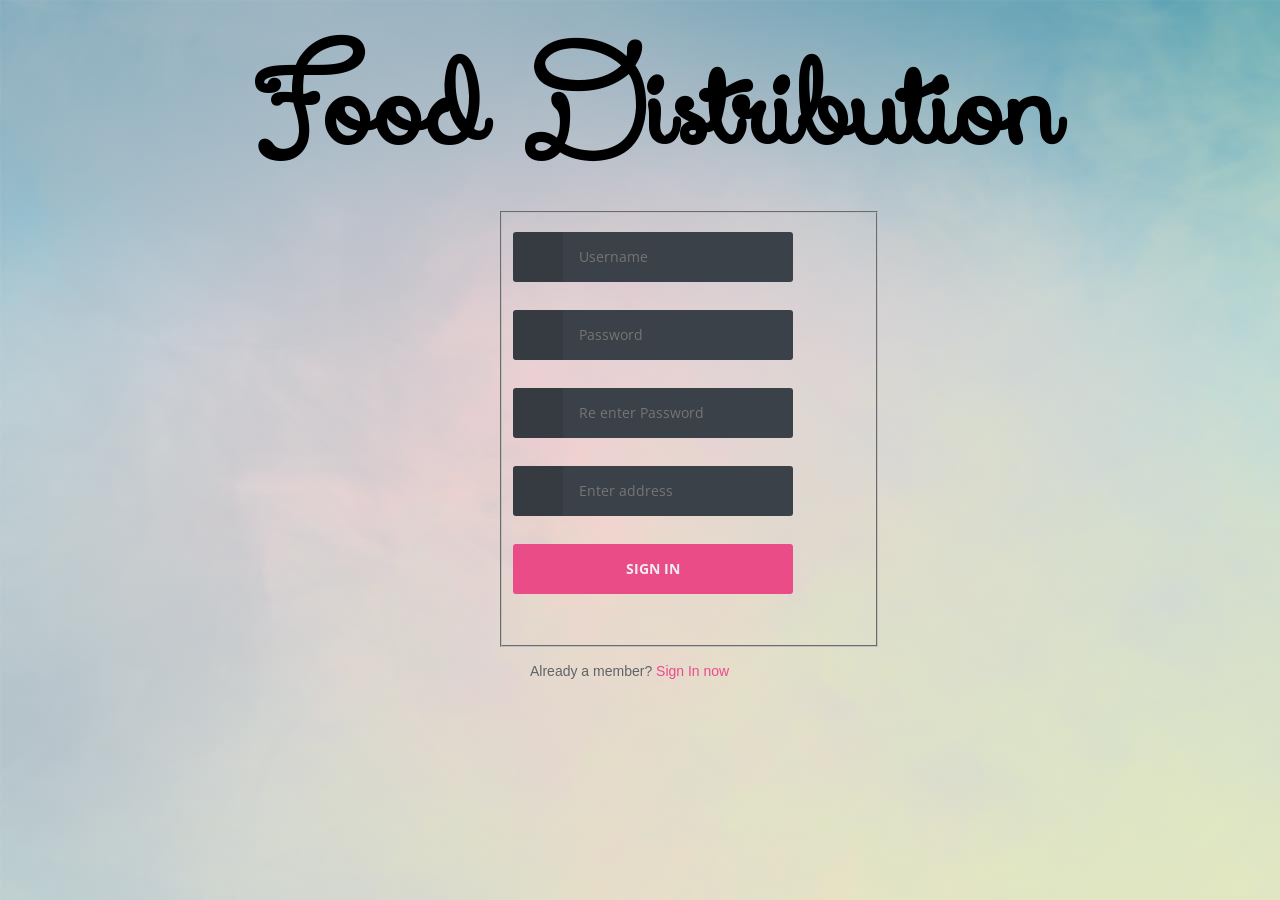
<file: signUp.html>
<!DOCTYPE html>
<html>

<head>

  <meta charset="UTF-8">

  <title>Food Distribution</title>

    <link rel="stylesheet" href="css/styleLogin.css">
    <link rel="stylesheet" href="http://fonts.googleapis.com/css?family=Open+Sans:400,700">
    <link rel="stylesheet" type="text/css" href="http://fonts.googleapis.com/css?family=Tangerine">
    <script type="text/javascript" src="js/jquery.js"></script>
    <style>
    body{



    font-family: verdana , Geneva, sans-serif;
  }
    
.validation{
  color: white;
  position: relative;
  top: -50px;
  left: 300px;
}
    </style>
</head>

<body>
<h1 class="heading">Food Distribution</h1>
    <div class="container">

      <div id="login">

        <form method="get" action="profile.html">

          <fieldset class="clearfix">

            <p><span class="fontawesome-user"></span><input type="text" placeholder="Username" id="username" required></p> <!-- JS because of IE support; better: placeholder="Username" -->
            <p><span class="fontawesome-lock"></span><input type="password"  placeholder="Password" id="password" required></p> <!-- JS because of IE support; better: placeholder="Password" -->
            <p><span class="fontawesome-lock"></span><input type="password"  placeholder="Re enter Password" id="password" required></p> <!-- JS because of IE support; better: placeholder="Password" -->
            <p><span class="fontawesome-lock"></span><input type="text"  placeholder="Enter address" id="address" required></p> <!-- JS because of IE support; better: placeholder="Password" -->
            
            <p><input type="submit" value="Sign In"></p>

          </fieldset>

        </form>
                <p>Already a member? <a href="Login.html">Sign In now</a><span class="fontawesome-arrow-right"></span></p>

      </div> <!-- end login -->

    </div>

</body>

</html>
</file>
<file: assets/lineicons/style.css>
@font-face {
	font-family: 'linecons';
	src:url('fonts/linecons.eot');
}
@font-face {
	font-family: 'linecons';
	src: url([data-uri]) format('svg'),
		 url([data-uri]) format('truetype');
	font-weight: normal;
	font-style: normal;
}

/* Use the following CSS code if you want to use data attributes for inserting your icons */
[data-icon]:before {
	font-family: 'linecons';
	content: attr(data-icon);
	speak: none;
	font-weight: normal;
	line-height: 1;
	-webkit-font-smoothing: antialiased;
}

/* Use the following CSS code if you want to have a class per icon */
[class^="li_"]:before, [class*=" li_"]:before {
	font-family: 'linecons';
	font-style: normal;
	speak: none;
	font-weight: normal;
	line-height: 1;
	-webkit-font-smoothing: antialiased;
}
.li_heart:before {
	content: "\e000";
}
.li_cloud:before {
	content: "\e001";
}
.li_star:before {
	content: "\e002";
}
.li_tv:before {
	content: "\e003";
}
.li_sound:before {
	content: "\e004";
}
.li_video:before {
	content: "\e005";
}
.li_trash:before {
	content: "\e006";
}
.li_user:before {
	content: "\e007";
}
.li_key:before {
	content: "\e008";
}
.li_search:before {
	content: "\e009";
}
.li_settings:before {
	content: "\e00a";
}
.li_camera:before {
	content: "\e00b";
}
.li_tag:before {
	content: "\e00c";
}
.li_lock:before {
	content: "\e00d";
}
.li_bulb:before {
	content: "\e00e";
}
.li_pen:before {
	content: "\e00f";
}
.li_diamond:before {
	content: "\e010";
}
.li_display:before {
	content: "\e011";
}
.li_location:before {
	content: "\e012";
}
.li_eye:before {
	content: "\e013";
}
.li_bubble:before {
	content: "\e014";
}
.li_stack:before {
	content: "\e015";
}
.li_cup:before {
	content: "\e016";
}
.li_phone:before {
	content: "\e017";
}
.li_news:before {
	content: "\e018";
}
.li_mail:before {
	content: "\e019";
}
.li_like:before {
	content: "\e01a";
}
.li_photo:before {
	content: "\e01b";
}
.li_note:before {
	content: "\e01c";
}
.li_clock:before {
	content: "\e01d";
}
.li_paperplane:before {
	content: "\e01e";
}
.li_params:before {
	content: "\e01f";
}
.li_banknote:before {
	content: "\e020";
}
.li_data:before {
	content: "\e021";
}
.li_music:before {
	content: "\e022";
}
.li_megaphone:before {
	content: "\e023";
}
.li_study:before {
	content: "\e024";
}
.li_lab:before {
	content: "\e025";
}
.li_food:before {
	content: "\e026";
}
.li_t-shirt:before {
	content: "\e027";
}
.li_fire:before {
	content: "\e028";
}
.li_clip:before {
	content: "\e029";
}
.li_shop:before {
	content: "\e02a";
}
.li_calendar:before {
	content: "\e02b";
}
.li_vallet:before {
	content: "\e02c";
}
.li_vynil:before {
	content: "\e02d";
}
.li_truck:before {
	content: "\e02e";
}
.li_world:before {
	content: "\e02f";
}
</file>
<file: css/styleLogin.css>
/* CSS Document */
/* ---------- FONTAWESOME ---------- */
/* ---------- http://fortawesome.github.com/Font-Awesome/ ---------- */
/* ---------- http://weloveiconfonts.com/ ---------- */
@import url(http://weloveiconfonts.com/api/?family=fontawesome);
/* ---------- ERIC MEYER'S RESET CSS ---------- */
/* ---------- http://meyerweb.com/eric/tools/css/reset/ ---------- */
@import url(http://meyerweb.com/eric/tools/css/reset/reset.css);
/* ---------- FONTAWESOME ---------- */
[class*="fontawesome-"]:before {
  font-family: 'FontAwesome', sans-serif;
}

/* ---------- GENERAL ---------- */
* {
  box-sizing: border-box;
}
*:before, *:after {
  box-sizing: border-box;
}
@font-face {
    font-family: Font1;
    src: url("../font/Font2.ttf");
}
.heading{
       color: black;
  position: relative;
  left: 250px;
  margin-top: 100px;
  margin-bottom: 50px;
  font-size: 100px;
  font-weight: bolder;
  font-family: Font1;
}

body {
  background-image: url("../images/F1.jpg");
  color: #606468;
  font: 87.5%/1.5em 'Open Sans', sans-serif;
  margin: 0;
}

a {
  color: #EA4C88;
  text-decoration: none;
}

a:hover {
  text-decoration: underline;
}

input {
  border: none;
  font-family: 'Open Sans', Arial, sans-serif;
  font-size: 14px;
  line-height: 1.5em;
  padding: 0;
  -webkit-appearance: none;
}

p {
  line-height: 1.5em;
}

.clearfix {
  *zoom: 1;
    margin-left: -100px;
}
.clearfix:before, .clearfix:after {
  content: ' ';
  display: table;
}
.clearfix:after {
  clear: both;
}

.container {
    position: relative;
  left: 600px;
  top: 40px;
}

/* ---------- LOGIN ---------- */
#login {
  width: 280px;
}

#login form span {
  background-color: #363b41;
  border-radius: 3px 0px 0px 3px;
  color: #606468;
  display: block;
  float: left;
  height: 50px;
  line-height: 50px;
  text-align: center;
  width: 50px;
}

#login form input {
  height: 50px;
}

#login form input[type="text"], input[type="password"] {
  background-color: #3b4148;
  border-radius: 0px 3px 3px 0px;
  color: white;
  margin-bottom: 1em;
  padding: 0 16px;
  width: 230px;
}

#login form input[type="submit"] {
  border-radius: 3px;
  -moz-border-radius: 3px;
  -webkit-border-radius: 3px;
  background-color: #ea4c88;
  color: #eee;
  font-weight: bold;
  margin-bottom: 2em;
  text-transform: uppercase;
  width: 280px;
}

#login form input[type="submit"]:hover {
  background-color: #d44179;
}

#login > p {
  margin-left: -70px;
}

#login > p span {
  padding-left: 5px;
}
</file>
